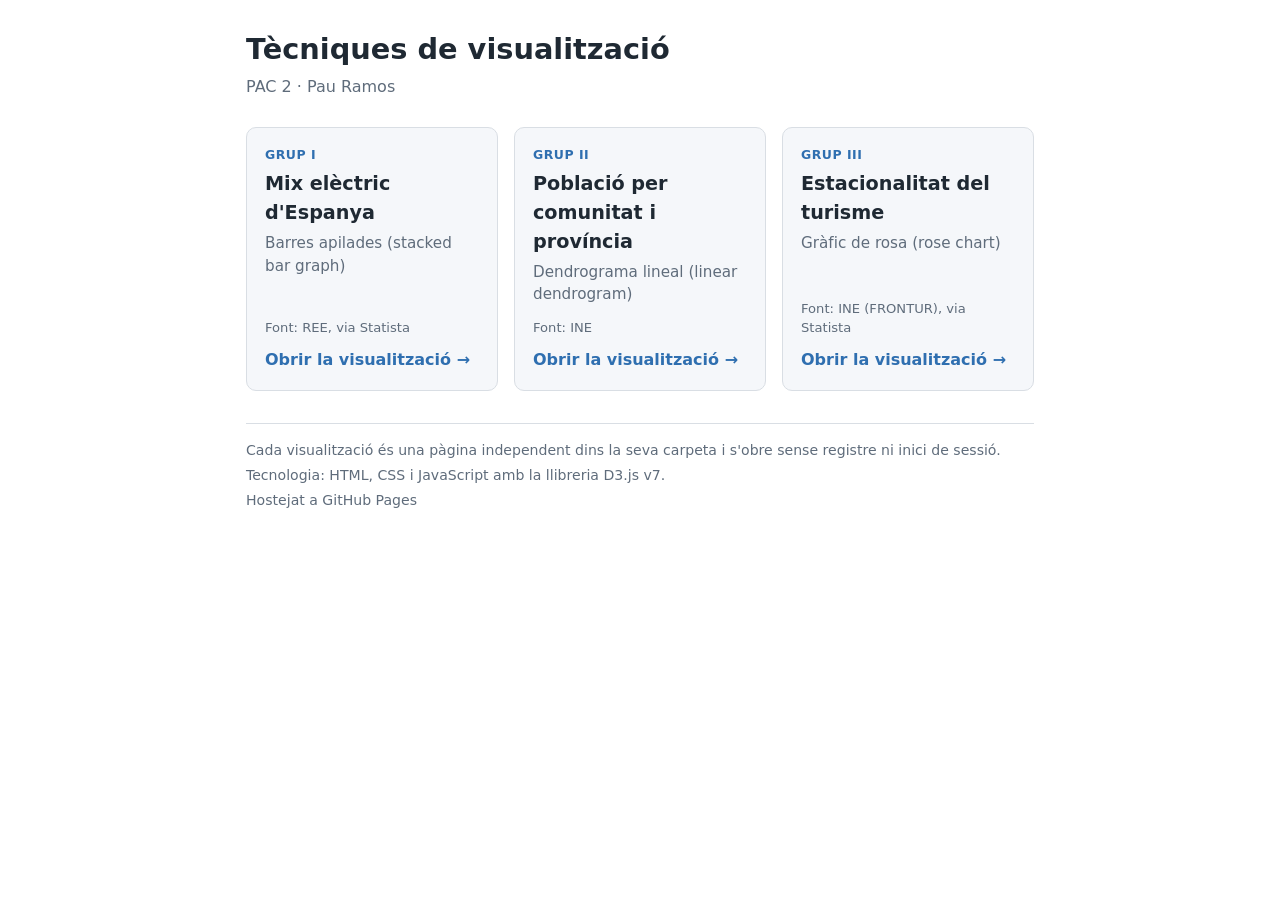
<file: index.html>
<!doctype html>
<html lang="ca">
  <head>
    <meta charset="utf-8" />
    <meta name="viewport" content="width=device-width, initial-scale=1" />
    <title>PAC 2 · Tècniques de visualització</title>
    <link rel="stylesheet" href="shared/style.css" />
  </head>
  <body>
    <main>
      <header>
        <h1>Tècniques de visualització</h1>
        <p class="lead">PAC 2 · Pau Ramos</p>
      </header>

      <ul class="cards">
        <li class="card">
          <a href="stacked-bar/">
            <span class="tag">Grup I</span>
            <h2>Mix elèctric d'Espanya</h2>
            <p class="technique">Barres apilades (stacked bar graph)</p>
            <span class="source">Font: REE, via Statista</span>
            <span class="open">Obrir la visualització →</span>
          </a>
        </li>

        <li class="card">
          <a href="dendrogram/">
            <span class="tag">Grup II</span>
            <h2>Població per comunitat i província</h2>
            <p class="technique">Dendrograma lineal (linear dendrogram)</p>
            <span class="source">Font: INE</span>
            <span class="open">Obrir la visualització →</span>
          </a>
        </li>

        <li class="card">
          <a href="rose-chart/">
            <span class="tag">Grup III</span>
            <h2>Estacionalitat del turisme</h2>
            <p class="technique">Gràfic de rosa (rose chart)</p>
            <span class="source">Font: INE (FRONTUR), via Statista</span>
            <span class="open">Obrir la visualització →</span>
          </a>
        </li>
      </ul>

      <footer>
        <p>
          Cada visualització és una pàgina independent dins la seva carpeta i
          s'obre sense registre ni inici de sessió.
        </p>
        <p>Tecnologia: HTML, CSS i JavaScript amb la llibreria D3.js v7.</p>
        <p>Hostejat a GitHub Pages</p>
      </footer>
    </main>
  </body>
</html>
</file>
<file: shared/style.css>
:root {
  --bg: #ffffff;
  --card: #f5f7fa;
  --text: #1f2933;
  --muted: #5f6c7b;
  --border: #d9dee4;
  --accent: #2f6fb0;
  --grid: #d9dee4;
  --tourists: #b23a1f;
  --excursionists: #f0b27a;
}

@media (prefers-color-scheme: dark) {
  :root {
    --bg: #14181d;
    --card: #1c2229;
    --text: #e6e9ec;
    --muted: #9aa5b1;
    --border: #333b44;
    --accent: #6aa9e9;
    --grid: #333b44;
    --tourists: #e2603a;
    --excursionists: #f5c9a0;
  }
}

* {
  box-sizing: border-box;
}

body {
  margin: 0;
  background: var(--bg);
  color: var(--text);
  font-family: system-ui, -apple-system, "Segoe UI", Roboto, sans-serif;
  line-height: 1.5;
}

main {
  max-width: 820px;
  margin: 0 auto;
  padding: 32px 16px 48px;
}

header {
  margin-bottom: 28px;
}

h1 {
  font-size: 1.8rem;
  line-height: 1.2;
  margin: 0 0 8px;
}

.lead {
  color: var(--muted);
  margin: 0;
}

.cards {
  display: grid;
  gap: 16px;
  grid-template-columns: repeat(auto-fit, minmax(240px, 1fr));
  padding: 0;
  margin: 0;
  list-style: none;
}

.card a {
  display: flex;
  flex-direction: column;
  height: 100%;
  padding: 18px;
  color: inherit;
  text-decoration: none;
  background: var(--card);
  border: 1px solid var(--border);
  border-radius: 10px;
  transition: border-color 0.15s, transform 0.15s;
}

.card a:hover,
.card a:focus-visible {
  border-color: var(--accent);
  transform: translateY(-2px);
  outline: none;
}

.tag {
  font-size: 0.78rem;
  font-weight: 600;
  letter-spacing: 0.04em;
  text-transform: uppercase;
  color: var(--accent);
}

.card h2 {
  font-size: 1.2rem;
  margin: 6px 0 4px;
}

.technique {
  font-size: 0.9rem;
  color: var(--muted);
  margin: 0 0 10px;
}

.card p {
  margin: 0 0 12px;
  font-size: 0.95rem;
}

.source {
  margin-top: auto;
  font-size: 0.82rem;
  color: var(--muted);
}

.open {
  margin-top: 10px;
  font-weight: 600;
  color: var(--accent);
}

footer {
  margin-top: 32px;
  padding-top: 16px;
  border-top: 1px solid var(--border);
  font-size: 0.88rem;
  color: var(--muted);
}

footer p {
  margin: 0 0 4px;
}

/* ===== Pàgines de les visualitzacions (mateixos colors i targetes) ===== */
body[data-chart="dendrogram"] main { max-width: 980px; }
body[data-chart="stacked-bar"] main { max-width: 1000px; }

.back {
  display: inline-block;
  margin-bottom: 16px;
  font-size: 0.9rem;
  color: var(--muted);
  text-decoration: none;
}
.back:hover,
.back:focus-visible { color: var(--accent); }

body[data-chart] h1 { margin: 6px 0 8px; }
body[data-chart] .subtitle { color: var(--muted); margin: 0; }

h2 {
  font-size: 1.05rem;
  margin: 0 0 6px;
}

.controls {
  display: flex;
  justify-content: center;
  align-items: center;
  gap: 8px;
  margin-bottom: 12px;
  font-weight: 600;
}

#year {
  font: inherit;
  padding: 6px 12px;
  color: var(--text);
  background: var(--card);
  border: 1px solid var(--border);
  border-radius: 8px;
  cursor: pointer;
}

figure {
  margin: 0;
  padding: 18px;
  background: var(--card);
  border: 1px solid var(--border);
  border-radius: 10px;
}

#chart {
  text-align: center;
}
#chart svg {
  display: block;
  width: 100%;
  height: auto;
  margin: 0 auto;
  color: var(--text);
  font-family: inherit;
}

.legend {
  display: flex;
  flex-wrap: wrap;
  justify-content: center;
  gap: 8px 22px;
  list-style: none;
  padding: 0;
  margin: 12px 0 4px;
  font-size: 0.92rem;
}

.swatch {
  display: inline-block;
  width: 12px;
  height: 12px;
  margin-right: 6px;
  border-radius: 3px;
  vertical-align: -1px;
}
.swatch.tourists { background: var(--tourists); }
.swatch.excursionists { background: var(--excursionists); }

figcaption {
  margin-top: 14px;
  padding: 12px 16px;
  border-left: 4px solid var(--accent);
  border-radius: 0 8px 8px 0;
  background: color-mix(in srgb, var(--accent) 9%, transparent);
}

.notes {
  margin-top: 24px;
  padding-top: 16px;
  border-top: 1px solid var(--border);
  color: var(--muted);
  font-size: 0.92rem;
}
.notes p { margin: 0 0 8px; }
.notes strong { color: var(--text); }
.notes .source { margin-top: 0; font-size: 0.85rem; }
</file>
